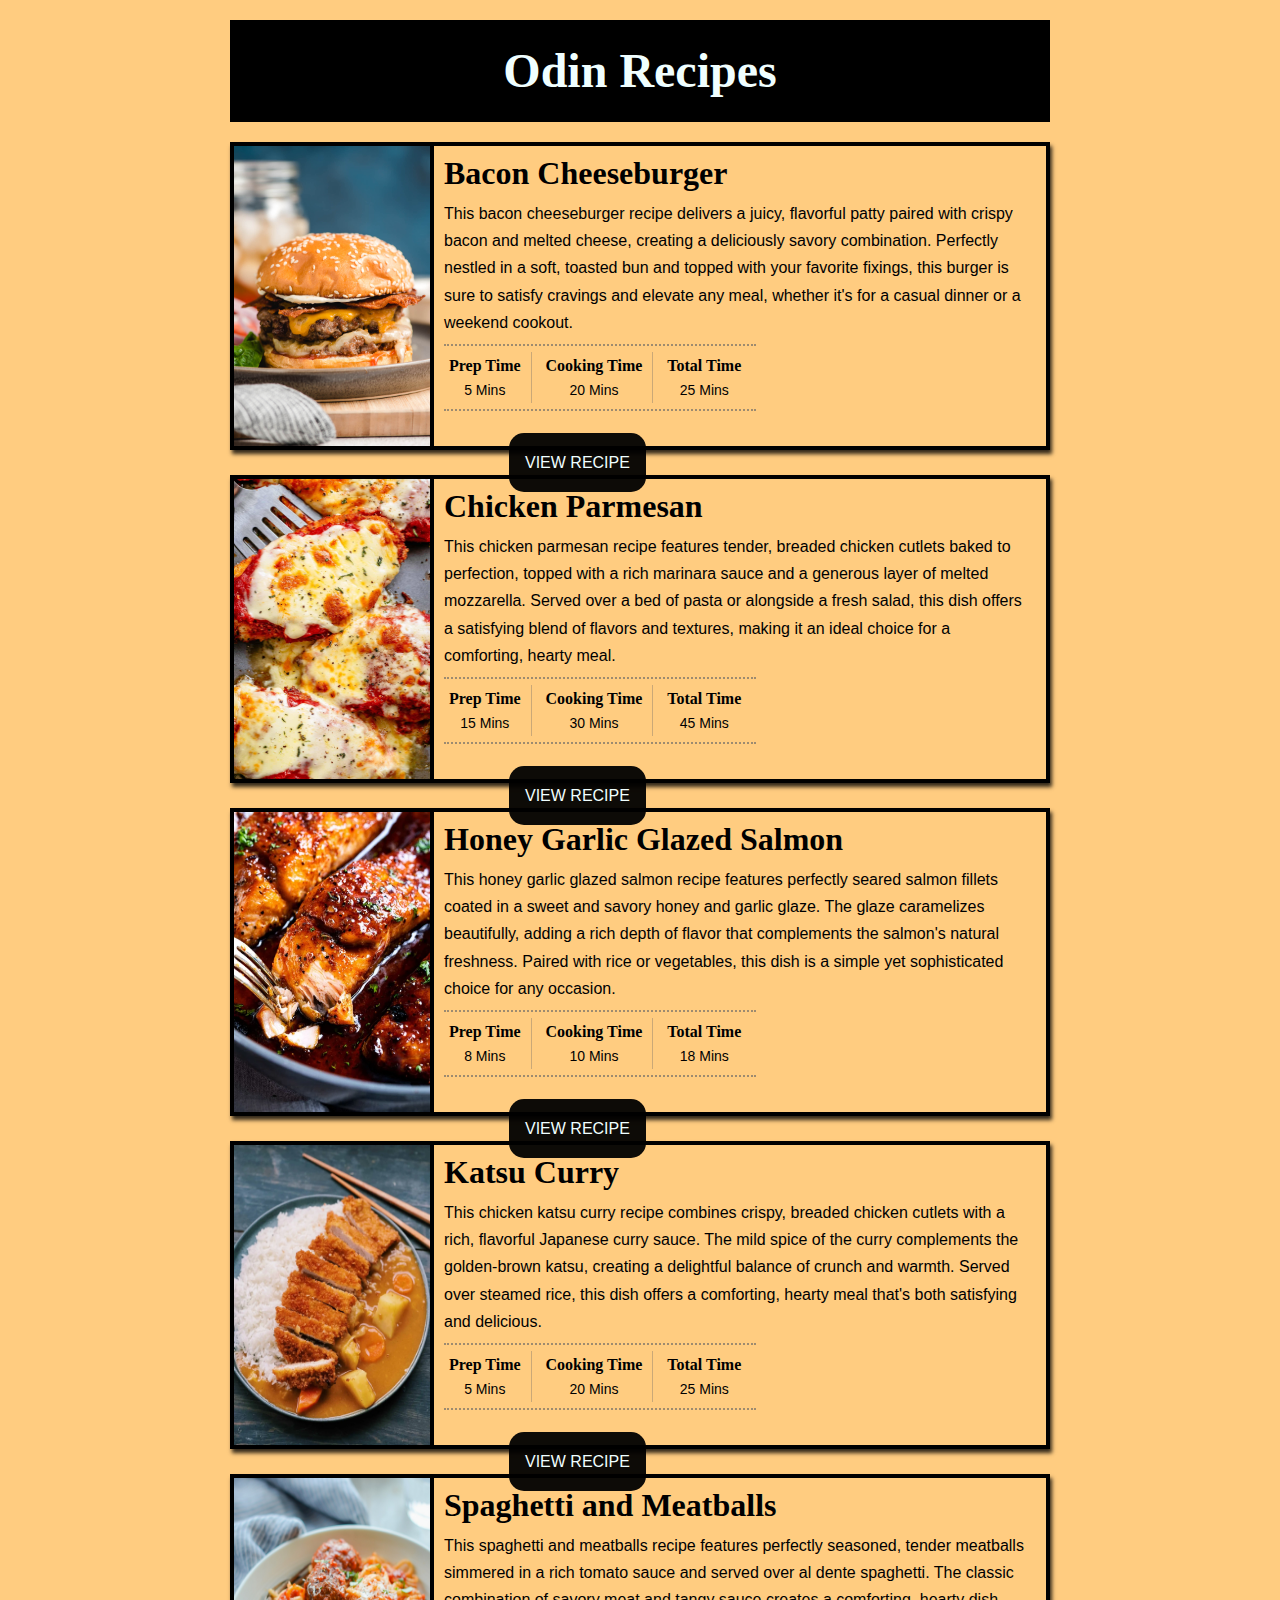
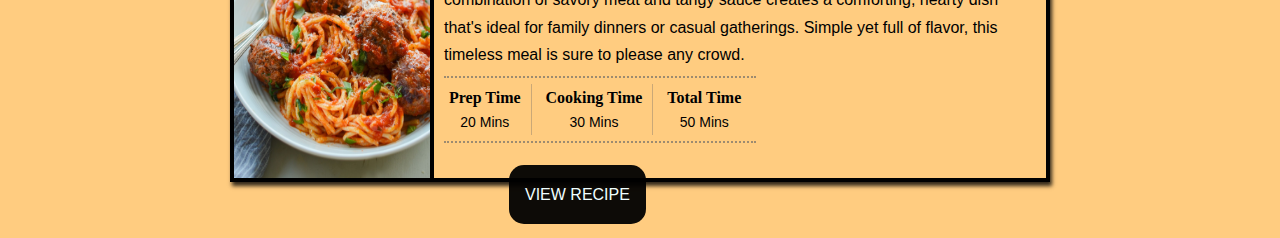
<file: index.html>
<!DOCTYPE html>
<html lang="en-GB">
    <head>
        <meta charset="UTF-8">
        <meta name="viewport" content="width=device-width, initial-scale=1.0">
        <title>Odin Recipes</title>
        <link rel="stylesheet" href="styles/index.css">
    </head>

    <body>
        <div class="main-content">

            <h1 class="page-title">Odin Recipes</h1>

            <div class="recipe-wrapper">
                <img src="images/bacon-cheeseburger-recipe.jpg" class="recipe-image">
                <div class="recipe-card">
                    <h1>Bacon Cheeseburger</h1>
                    <p>This bacon cheeseburger recipe delivers a juicy, flavorful patty paired with crispy bacon and melted cheese, creating a deliciously savory combination. Perfectly nestled in a soft, toasted bun and topped with your favorite fixings, this burger is sure to satisfy cravings and elevate any meal, whether it's for a casual dinner or a weekend cookout.</p>
        
                    <section class="recipe-info">
                        <ul class="recipe-info-list">
                            <li class="recipe-info-item">
                                <h2>Prep Time</h2>
                                <p>5 Mins</p>
                            </li>
                            <li class="recipe-info-item">
                                <h2>Cooking Time</h2>
                                <p>20 Mins</p>
                            </li>
                            <li class="recipe-info-item">
                                <h2>Total Time</h2>
                                <p>25 Mins</p>
                            </li>
                        </ul>
                    </section>
                    <a href="./recipes/bacon-cheeseburger.html">VIEW RECIPE</a>
                </div>
            </div>
            
            <div class="recipe-wrapper">
                <img src="images/chicken-parmesan.jpg" class="recipe-image">
                <div class="recipe-card">
                    <h1>Chicken Parmesan</h1>
                    <p>This chicken parmesan recipe features tender, breaded chicken cutlets baked to perfection, topped with a rich marinara sauce and a generous layer of melted mozzarella. Served over a bed of pasta or alongside a fresh salad, this dish offers a satisfying blend of flavors and textures, making it an ideal choice for a comforting, hearty meal.</p>
        
                    <section class="recipe-info">
                        <ul class="recipe-info-list">
                            <li class="recipe-info-item">
                                <h2>Prep Time</h2>
                                <p>15 Mins</p>
                            </li>
                            <li class="recipe-info-item">
                                <h2>Cooking Time</h2>
                                <p>30 Mins</p>
                            </li>
                            <li class="recipe-info-item">
                                <h2>Total Time</h2>
                                <p>45 Mins</p>
                            </li>
                        </ul>
                    </section>
                    <a href="./recipes/chicken-parmesan.html">VIEW RECIPE</a>
                </div>
            </div>

            <div class="recipe-wrapper">
                <img src="images/honey-garlic-glazed-salmon.webp" class="recipe-image">
                <div class="recipe-card">
                    <h1>Honey Garlic Glazed Salmon</h1>
                    <p>This honey garlic glazed salmon recipe features perfectly seared salmon fillets coated in a sweet and savory honey and garlic glaze. The glaze caramelizes beautifully, adding a rich depth of flavor that complements the salmon's natural freshness. Paired with rice or vegetables, this dish is a simple yet sophisticated choice for any occasion.</p>
        
                    <section class="recipe-info">
                        <ul class="recipe-info-list">
                            <li class="recipe-info-item">
                                <h2>Prep Time</h2>
                                <p>8 Mins</p>
                            </li>
                            <li class="recipe-info-item">
                                <h2>Cooking Time</h2>
                                <p>10 Mins</p>
                            </li>
                            <li class="recipe-info-item">
                                <h2>Total Time</h2>
                                <p>18 Mins</p>
                            </li>
                        </ul>
                    </section>
                    <a href="./recipes/honey-garlic-glazed-salmon.html">VIEW RECIPE</a>
                </div>
            </div>

            <div class="recipe-wrapper">
                <img src="images/katsu-curry.webp" class="recipe-image">
                <div class="recipe-card">
                    <h1>Katsu Curry</h1>
                    <p>This chicken katsu curry recipe combines crispy, breaded chicken cutlets with a rich, flavorful Japanese curry sauce. The mild spice of the curry complements the golden-brown katsu, creating a delightful balance of crunch and warmth. Served over steamed rice, this dish offers a comforting, hearty meal that's both satisfying and delicious.</p>
        
                    <section class="recipe-info">
                        <ul class="recipe-info-list">
                            <li class="recipe-info-item">
                                <h2>Prep Time</h2>
                                <p>5 Mins</p>
                            </li >
                            <li class="recipe-info-item">
                                <h2>Cooking Time</h2>
                                <p>20 Mins</p>
                            </li>
                            <li class="recipe-info-item">
                                <h2>Total Time</h2>
                                <p>25 Mins</p>
                            </li>
                        </ul>
                    </section>
                    <a href="./recipes/katsu-curry.html">VIEW RECIPE</a>
                </div>
            </div>

            <div class="recipe-wrapper">
                <img src="images/spaghetti-and-meatballs.jpg" class="recipe-image">
                <div class="recipe-card">
                    <h1>Spaghetti and Meatballs</h1>
                    <p>This spaghetti and meatballs recipe features perfectly seasoned, tender meatballs simmered in a rich tomato sauce and served over al dente spaghetti. The classic combination of savory meat and tangy sauce creates a comforting, hearty dish that's ideal for family dinners or casual gatherings. Simple yet full of flavor, this timeless meal is sure to please any crowd.</p>
        
                    <section class="recipe-info">
                        <ul class="recipe-info-list">
                            <li class="recipe-info-item">
                                <h2>Prep Time</h2>
                                <p>20 Mins</p>
                            </li>
                            <li class="recipe-info-item">
                                <h2>Cooking Time</h2>
                                <p>30 Mins</p>
                            </li>
                            <li class="recipe-info-item">
                                <h2>Total Time</h2>
                                <p>50 Mins</p>
                            </li>
                        </ul>
                    </section>
                    <a href="./recipes/spaghetti-and-meatballs.html">VIEW RECIPE</a>
                </div>
            </div>
        </div>

    </body>

</html>
</file>
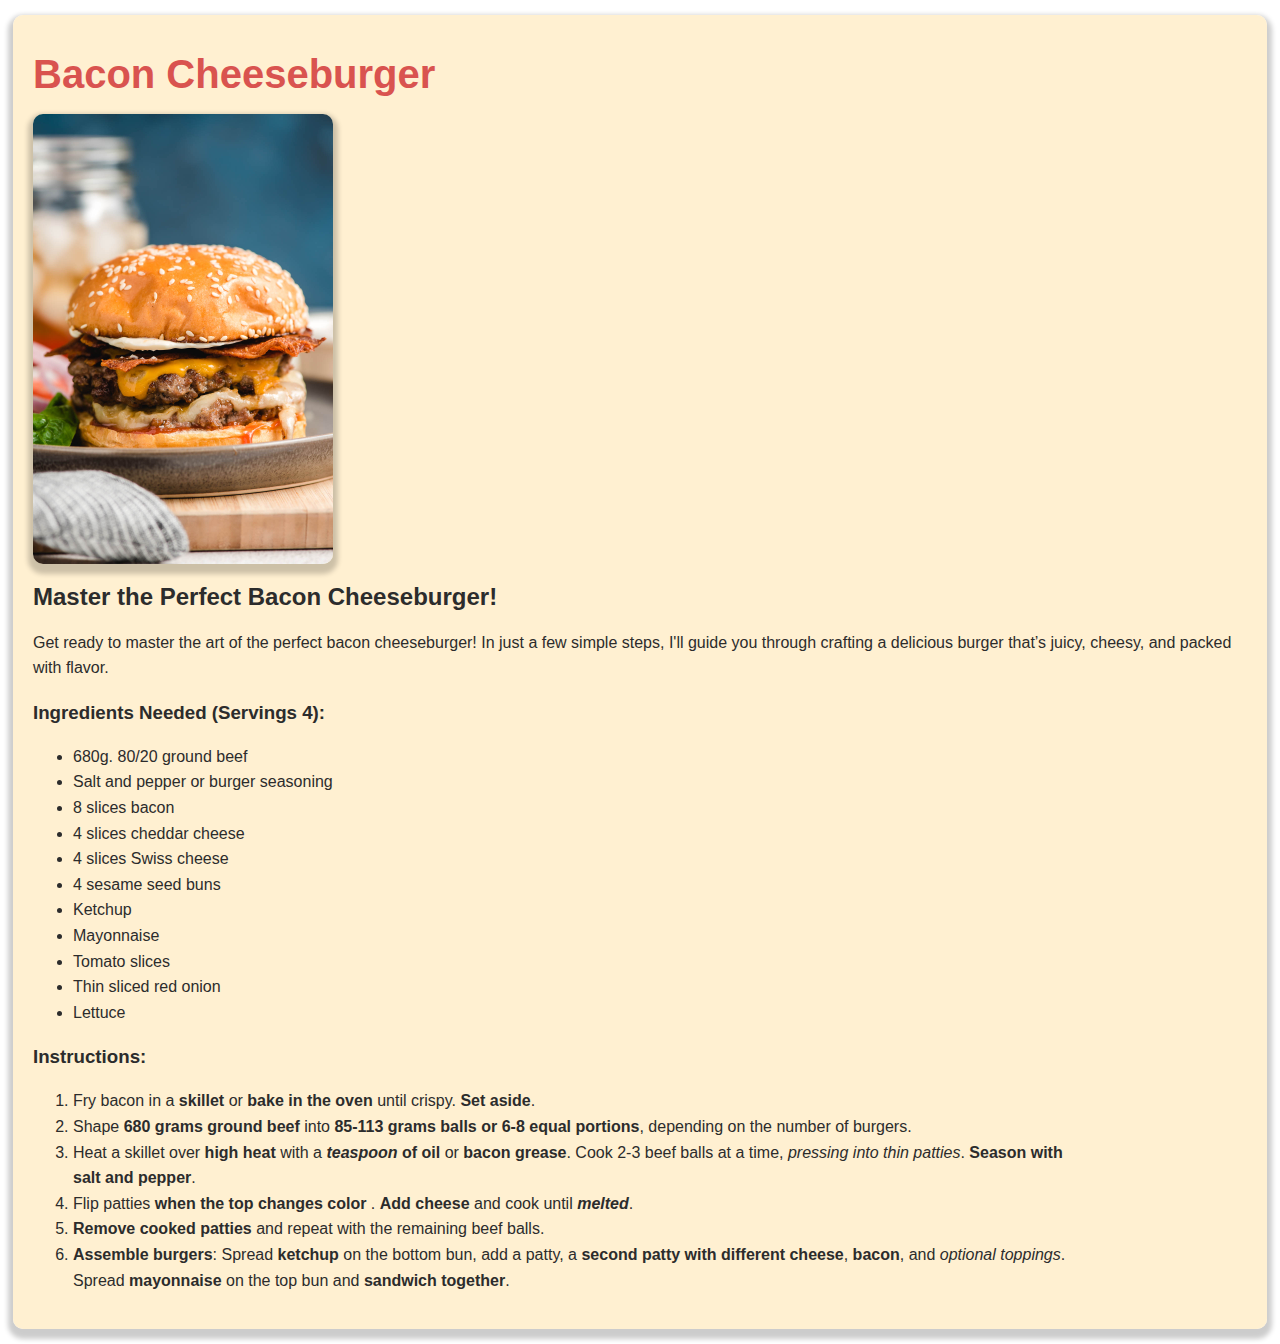
<file: recipes/bacon-cheeseburger.html>
<!DOCTYPE html>
<html lang="en-GB">
    <head>
        <meta charset="UTF-8">
        <meta name="viewport" content="width=device-width, initial-scale=1.0">
        <link rel="stylesheet" href="../styles/recipe-styles.css">
        <title>Bacon Cheeseburger</title>
    </head>
    
    <body>
        <div class="main-content">
            <div class="recipe-header">
                <h1>Bacon Cheeseburger</h1>
                <img src="../images/bacon-cheeseburger-recipe.jpg" 
                    alt="Close-up of a juicy bacon cheeseburger with a sesame seed bun, melted cheese, and ,crispy bacon." 
                    width="300" height="450"
                    class="recipe-img">
            </div>
    
            <div class="recipe-intro">
                <h2>Master the Perfect Bacon Cheeseburger!</h2>
                <p>Get ready to master the art of the perfect bacon cheeseburger! In just a few simple steps, I'll guide you through crafting a delicious burger that’s juicy, cheesy, and packed with flavor.</p>
            </div>
    
            <div class="recipe-ingredients">
                <h3>Ingredients Needed (Servings 4):</h3>
                <ul class="Ingredients-list">
                    <li>680g. 80/20 ground beef</li>
                    <li>Salt and pepper or burger seasoning</li>
                    <li>8 slices bacon</li>
                    <li>4 slices cheddar cheese</li>
                    <li>4 slices Swiss cheese</li>
                    <li>4 sesame seed buns</li>
                    <li>Ketchup</li>
                    <li>Mayonnaise</li>
                    <li>Tomato slices</li>
                    <li>Thin sliced red onion</li>
                    <li>Lettuce</li>
                </ul>
            </div>
    
            <div class="recipe-instructions">
                <h3>Instructions:</h3>
                <ol style="width: 1000px;" class="instruction-list">
                    <li>Fry bacon in a <strong>skillet</strong> or <strong>bake in the oven</strong> until crispy. <strong>Set aside</strong>.</li>
                    <li>Shape <strong>680 grams ground beef</strong> into <strong>85-113 grams balls or 6-8 equal portions</strong>, depending on the number of burgers.</li>
                    <li>Heat a skillet over <strong>high heat</strong> with a <strong><em>teaspoon</em> of oil</strong> or <strong>bacon grease</strong>. Cook 2-3 beef balls at a time, <em>pressing into thin patties</em>. <strong>Season with salt and pepper</strong>.</li>
                    <li>Flip patties <strong>when the top changes color</strong> . <strong>Add cheese</strong> and cook until <strong><em>melted</em></strong>.</li>
                    <li><strong>Remove cooked patties</strong> and repeat with the remaining beef balls.</li>
                    <li><strong>Assemble burgers</strong>: Spread <strong>ketchup</strong> on the bottom bun, add a patty, a <strong>second patty with different cheese</strong>, <strong>bacon</strong>, and <em>optional toppings</em>. Spread <strong>mayonnaise</strong> on the top bun and <strong>sandwich together</strong>.</li>
                </ol>
            </div>
        </div>
    </body>
</html>
</file>
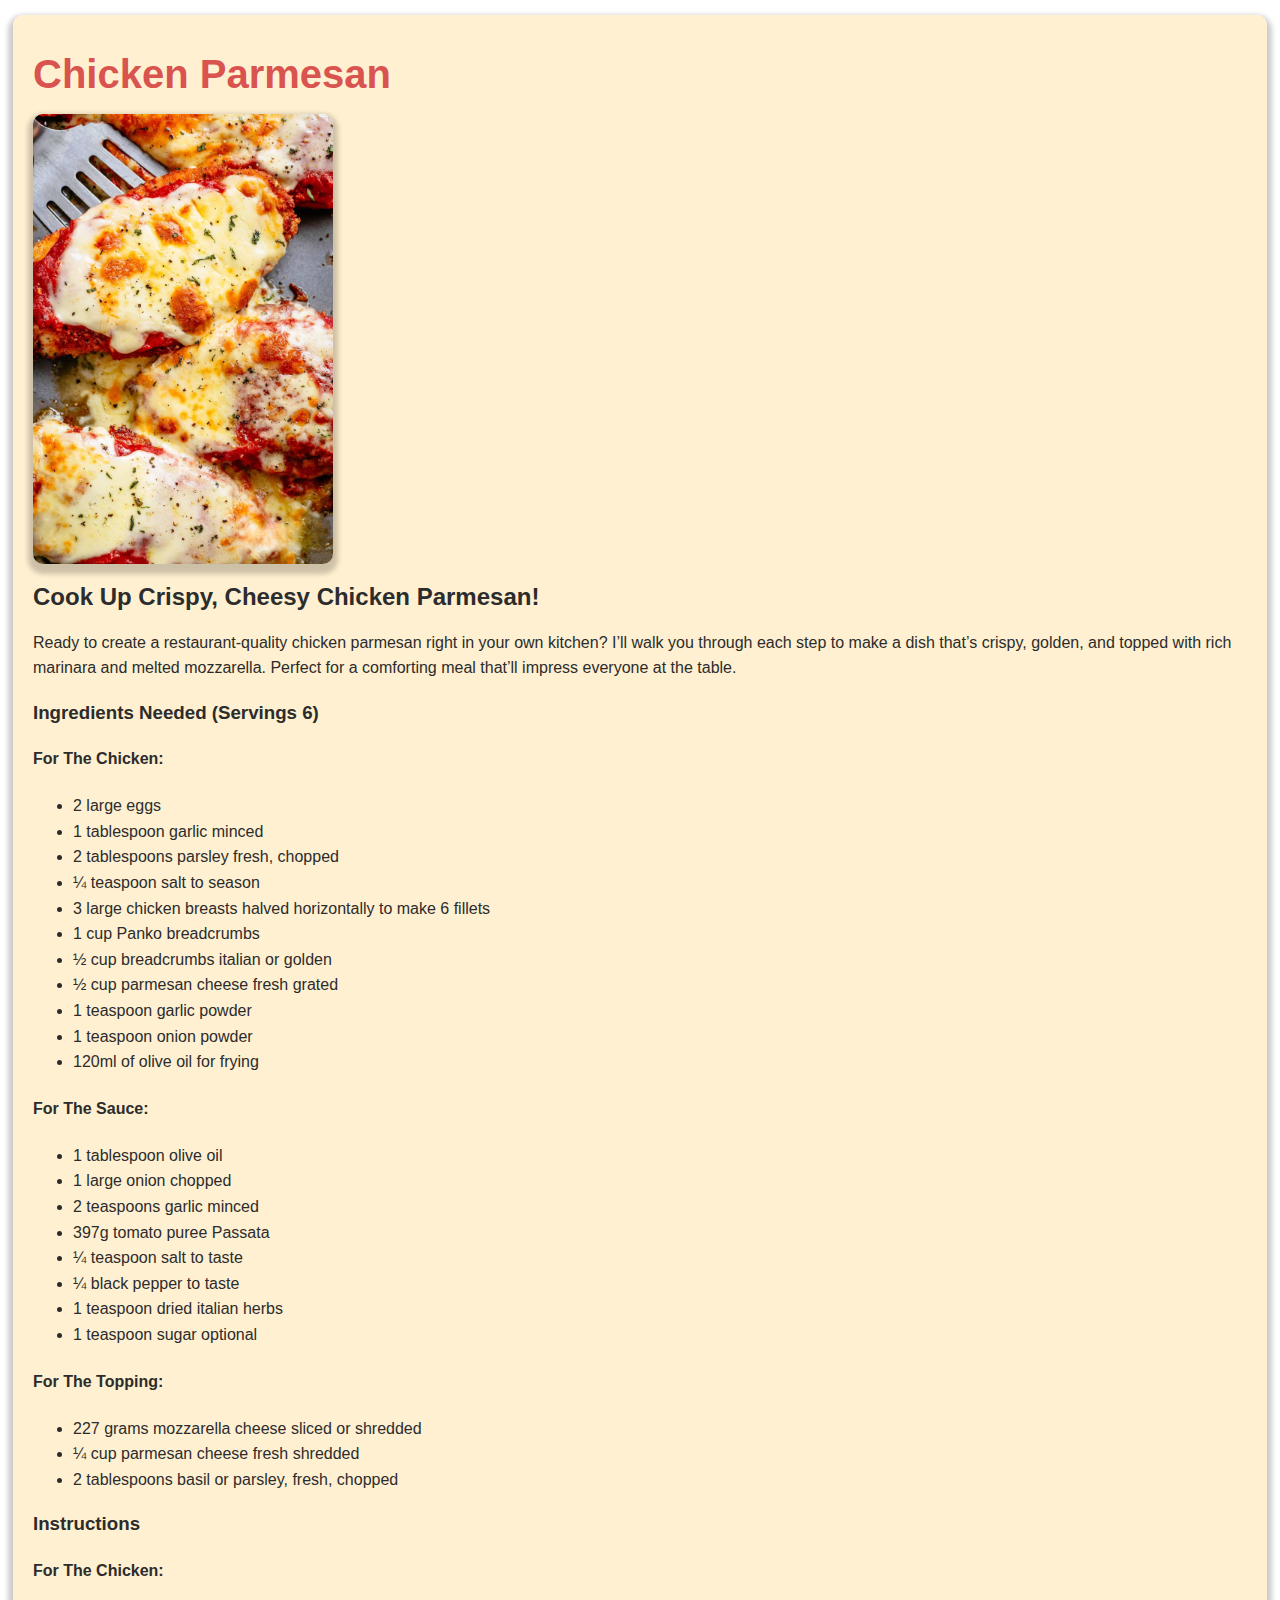
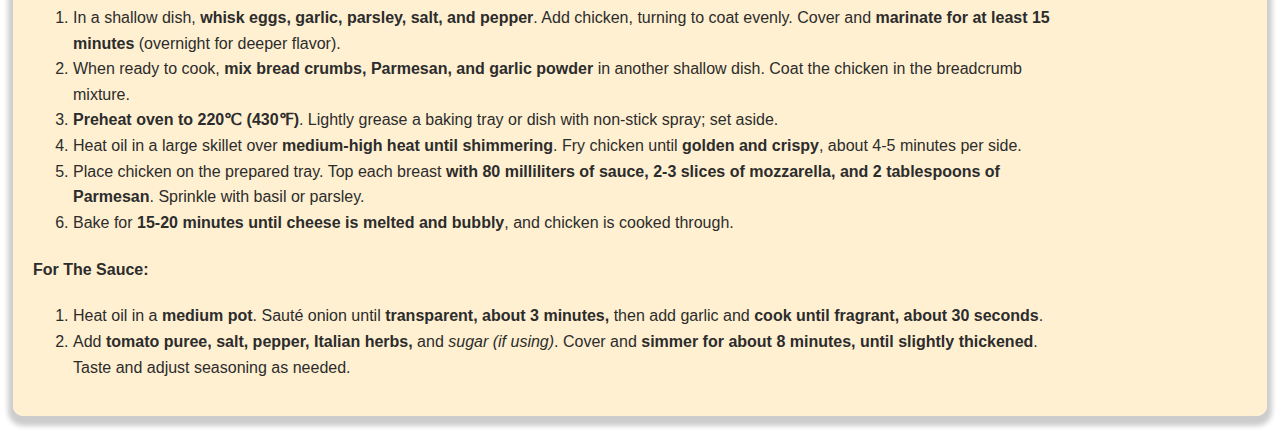
<file: recipes/chicken-parmesan.html>
<!DOCTYPE html>
<html lang="en-GB">
    <head>
        <meta charset="UTF-8">
        <meta name="viewport" content="width=device-width, initial-scale=1.0">
        <link rel="stylesheet" href="../styles/recipe-styles.css">
        <title>Chicken Parmesan</title>
    </head>

    <body>
        <div class="main-content">
            <div class="recipe-header">
                <h1>Chicken Parmesan</h1>
                <img src="../images/chicken-parmesan.jpg" 
                alt="Close-up of chicken parmesan topped with melted cheese, marinara sauce, and sprinkled with herbs" 
                width="300" height="450"
                class="recipe-img">
            </div>
    
            <div class="recipe-intro">
                <h2>Cook Up Crispy, Cheesy Chicken Parmesan!</h2>
                <p>Ready to create a restaurant-quality chicken parmesan right in your own kitchen? I’ll walk you through each step to make a dish that’s crispy, golden, and topped with rich marinara and melted mozzarella. Perfect for a comforting meal that’ll impress everyone at the table.</p>
            </div>
    
            <div class="recipe-ingredients">
                <h3>Ingredients Needed (Servings 6)</h3>
                <h4>For The Chicken:</h4>
                <ul class="Ingredients-list">
                    <li>2 large eggs</li>
                    <li>1 tablespoon garlic minced</li>
                    <li>2 tablespoons parsley fresh, chopped</li>
                    <li>&frac14; teaspoon salt to season</li>
                    <li>3 large chicken breasts halved horizontally to make 6 fillets</li>
                    <li>1 cup Panko breadcrumbs</li>
                    <li>&frac12; cup breadcrumbs italian or golden</li>
                    <li>&frac12; cup parmesan cheese fresh grated</li>
                    <li>1 teaspoon garlic powder</li>
                    <li>1 teaspoon onion powder</li>
                    <li>120ml of olive oil for frying</li>
                </ul>
        
                <h4>For The Sauce:</h4>
                <ul class="Ingredients-list">
                    <li>1 tablespoon olive oil</li>
                    <li>1 large onion chopped</li>
                    <li>2 teaspoons garlic minced</li>
                    <li>397g tomato puree Passata</li>
                    <li>&frac14; teaspoon salt to taste</li>
                    <li>&frac14; black pepper to taste</li>
                    <li>1 teaspoon dried italian herbs</li>
                    <li>1 teaspoon sugar optional</li>
                </ul>
        
                <h4>For The Topping:</h4>
                <ul class="Ingredients-list">
                    <li>227 grams mozzarella cheese sliced or shredded</li>
                    <li>&frac14; cup parmesan cheese fresh shredded</li>
                    <li>2 tablespoons basil or parsley, fresh, chopped</li>
                </ul>
            </div>
    
            <div class="recipe-instructions">
                <h3>Instructions</h3>
                <h4>For The Chicken:</h4>
                <ol style="width: 1000px;" class="instruction-list">
                    <li>In a shallow dish, <strong>whisk eggs, garlic, parsley, salt, and pepper</strong>. Add chicken, turning to coat evenly. Cover and <strong>marinate for at least 15 minutes</strong> (overnight for deeper flavor).</li>
                    <li>When ready to cook, <strong>mix bread crumbs, Parmesan, and garlic powder </strong>in another shallow dish. Coat the chicken in the breadcrumb mixture.</li>
                    <li><strong>Preheat oven to 220&#8451; (430&#8457;)</strong>. Lightly grease a baking tray or dish with non-stick spray; set aside.</li>
                    <li>Heat oil in a large skillet over <strong>medium-high heat until shimmering</strong>. Fry chicken until <strong>golden and crispy</strong>, about 4-5 minutes per side.</li>
                    <li>Place chicken on the prepared tray. Top each breast <strong>with 80 milliliters  of sauce, 2-3 slices of mozzarella, and 2 tablespoons of Parmesan</strong>. Sprinkle with basil or parsley.</li>
                    <li>Bake for <strong>15-20 minutes until cheese is melted and bubbly</strong>, and chicken is cooked through.</li>
                </ol>
        
                <h4>For The Sauce:</h4>
                <ol style="width: 1000px;" class="instruction-list">
                    <li>Heat oil in a <strong>medium pot</strong>. Sauté onion until <strong>transparent, about 3 minutes,</strong> then add garlic and <strong>cook until fragrant, about 30 seconds</strong>.</li>
                    <li>Add <strong>tomato puree, salt, pepper, Italian herbs,</strong> and <em>sugar (if using)</em>. Cover and <strong>simmer for about 8 minutes, until slightly thickened</strong>. Taste and adjust seasoning as needed.</li>
                </ol>
            </div>
        </div>
    </body>
</html>
</file>
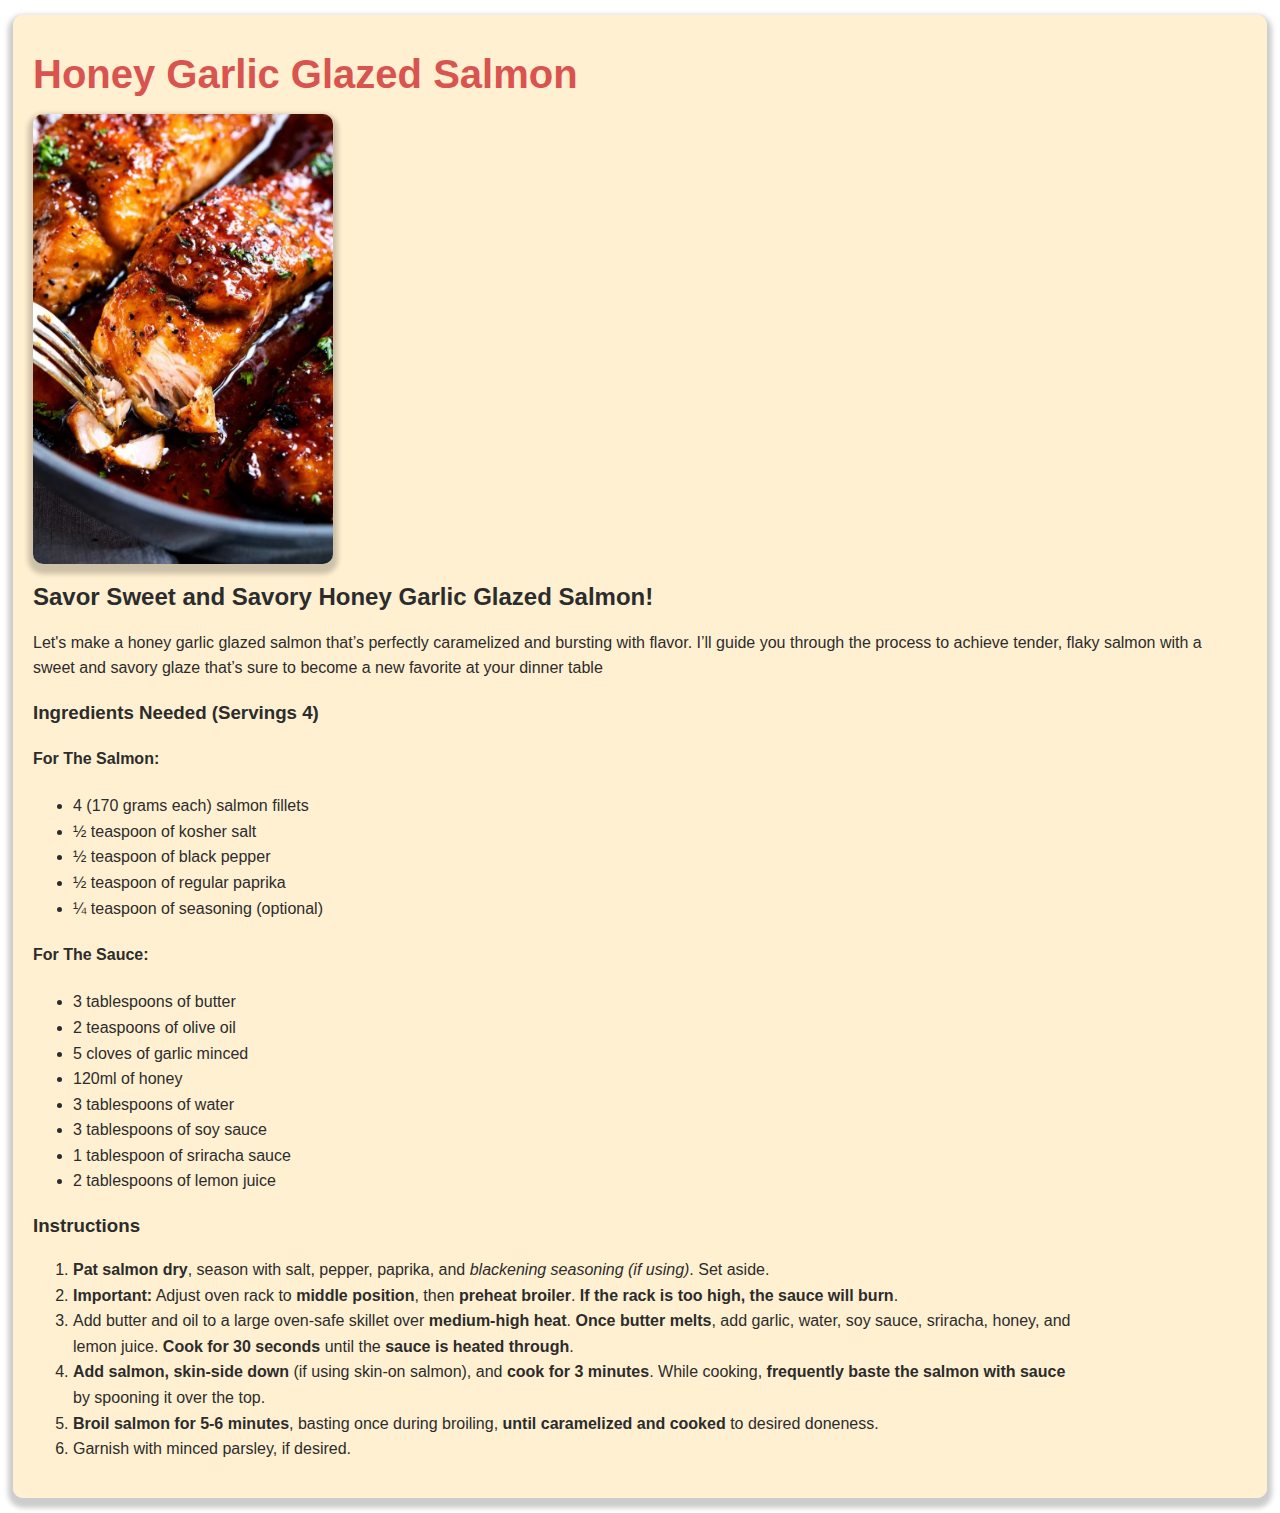
<file: recipes/honey-garlic-glazed-salmon.html>
<!DOCTYPE html>
<html lang="en">
    <head>
        <meta charset="UTF-8">
        <meta name="viewport" content="width=device-width, initial-scale=1.0">
        <link rel="stylesheet" href="../styles/recipe-styles.css">
        <title>Honey Garlic Glazed Salmon</title>
    </head>

    <body>
        <div class="main-content">
            <div class="recipe-header">
                <h1>Honey Garlic Glazed Salmon</h1>
                <img src="../images/honey-garlic-glazed-salmon.webp" 
                alt="Close-up of honey garlic glazed salmon fillets, cooked to a golden brown and garnished with herbs" 
                width="300" height="450" 
                class="recipe-img">
            </div>
    
            <div class="recipe-intro">
                <h2>Savor Sweet and Savory Honey Garlic Glazed Salmon!</h2>
                <p>Let's make a honey garlic glazed salmon that’s perfectly caramelized and bursting with flavor. I’ll guide you through the process to achieve tender, flaky salmon with a sweet and savory glaze that’s sure to become a new favorite at your dinner table</p>
            </div>
    
            <div class="recipe-ingredients">
                <h3>Ingredients Needed (Servings 4)</h3>
                <h4>For The Salmon:</h4>
                <ul class="Ingredients-list">
                    <li>4 (170 grams each) salmon fillets</li>
                    <li>&frac12; teaspoon of kosher salt</li>
                    <li>&frac12; teaspoon of black pepper</li>
                    <li>&frac12; teaspoon of regular paprika</li>
                    <li>&frac14; teaspoon of seasoning (optional)</li>
                </ul>
        
                <h4>For The Sauce:</h4>
                <ul class="Ingredients-list">
                    <li>3 tablespoons of butter</li>
                    <li>2 teaspoons of olive oil</li>
                    <li>5 cloves of garlic minced</li>
                    <li>120ml of honey</li>
                    <li>3 tablespoons of water</li>
                    <li>3 tablespoons of soy sauce</li>
                    <li>1 tablespoon of sriracha sauce</li>
                    <li>2 tablespoons of lemon juice</li>
                </ul>
            </div>
    
            <div class="recipe-instructions">
                <h3>Instructions</h3>
                <ol style="width: 1000px;" class="instruction-list">
                    <li><strong>Pat salmon dry</strong>, season with <string>salt, pepper, paprika,</string> and <em>blackening seasoning (if using)</em>. Set aside.</li>
                    <li><strong>Important:</strong> Adjust oven rack to <strong>middle position</strong>, then <strong>preheat broiler</strong>. <strong>If the rack is too high, the sauce will burn</strong>.</li>
                    <li>Add butter and oil to a large oven-safe skillet over <strong>medium-high heat</strong>. <strong>Once butter melts</strong>, add garlic, water, soy sauce, sriracha, honey, and lemon juice. <strong>Cook for 30 seconds </strong>until the <strong>sauce is heated through</strong>.</li>
                    <li><strong>Add salmon, skin-side down </strong>(if using skin-on salmon), and <strong>cook for 3 minutes</strong>. While cooking, <strong>frequently baste the salmon with sauce </strong>by spooning it over the top.</li>
                    <li><strong>Broil salmon for 5-6 minutes</strong>, basting once during broiling, <strong>until caramelized and cooked </strong>to desired doneness.</li>
                    <li>Garnish with minced parsley, if desired.</li>
                </ol>
            </div>
        </div>
    </body>
</html>
</file>
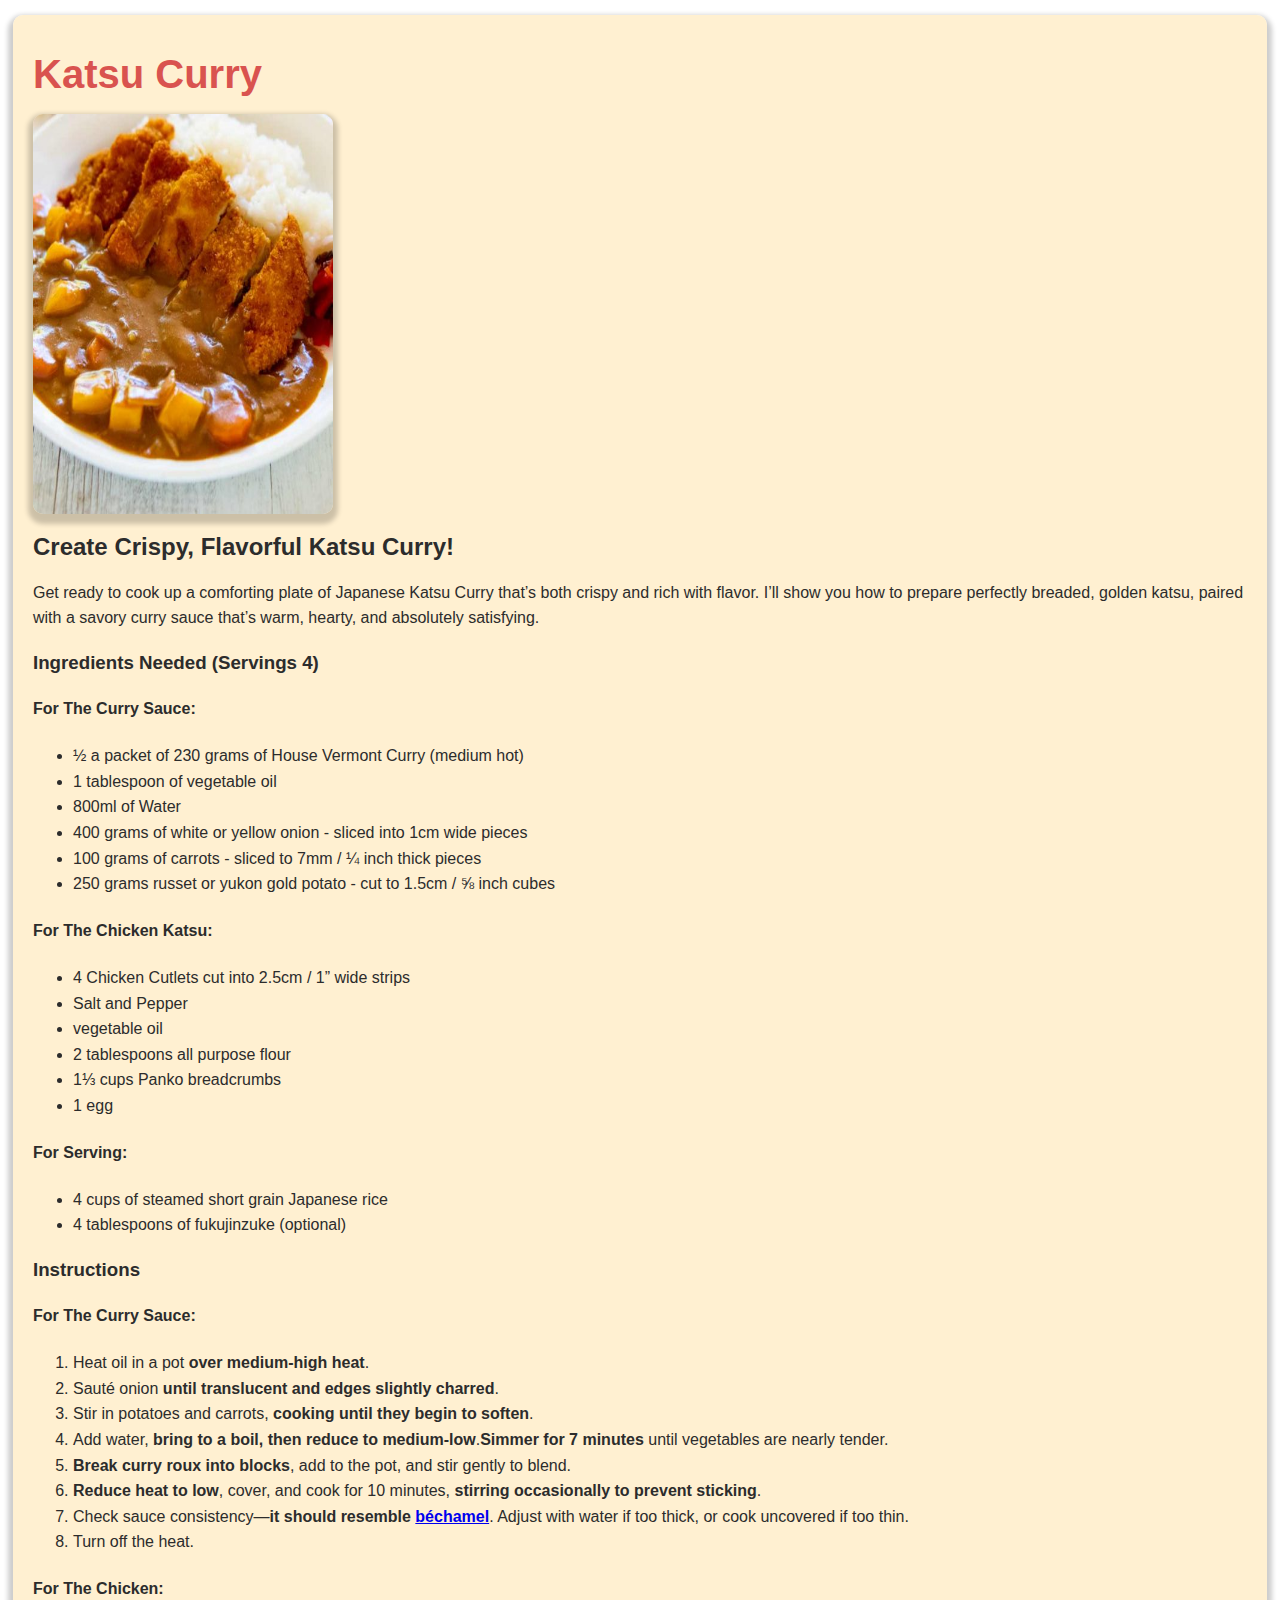
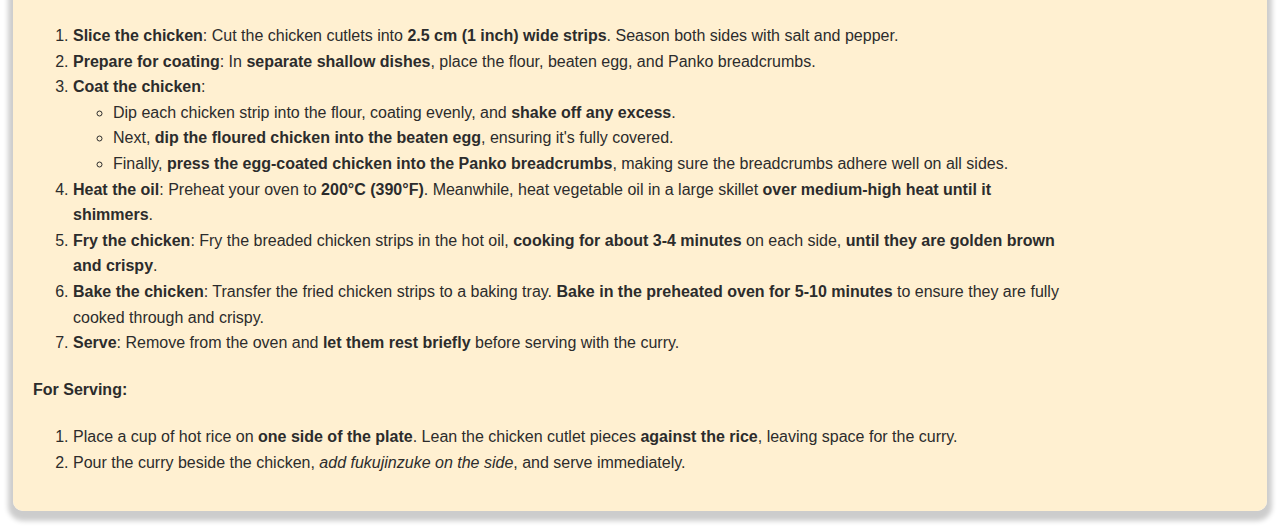
<file: recipes/katsu-curry.html>
<!DOCTYPE html>
<html lang="en">
    <head>
        <meta charset="UTF-8">
        <meta name="viewport" content="width=device-width, initial-scale=1.0">
        <link rel="stylesheet" href="../styles/recipe-styles.css">
        <title>Katsu Curry</title>
    </head>
    
    <body>
        <div class="main-content">
            <div class="recipe-header">
                <h1>Katsu Curry</h1>
                <img src="../images/katsu-curry.jpg" 
                alt="A bowl of Japanese katsu curry, featuring crispy breaded chicken cutlets served over white rice with a side of rich curry sauce containing diced carrots, garnished with green onions."
                width="300" height="400" 
                class="recipe-img">
            </div>
    
            <div class="recipe-intro">
                <h2>Create Crispy, Flavorful Katsu Curry!</h2>
                <p>Get ready to cook up a comforting plate of Japanese Katsu Curry that’s both crispy and rich with flavor. I’ll show you how to prepare perfectly breaded, golden katsu, paired with a savory curry sauce that’s warm, hearty, and absolutely satisfying.</p>
            </div>
    
            <div class="recipe-ingredients">
                <h3>Ingredients Needed (Servings 4)</h3>
                <h4>For The Curry Sauce:</h4>
                <ul class="Ingredients-list">
                    <li>&frac12; a packet of 230 grams of House Vermont Curry (medium hot)</li>
                    <li>1 tablespoon of vegetable oil</li>
                    <li>800ml of Water</li>
                    <li>400 grams of white or yellow onion - sliced into 1cm wide pieces</li>
                    <li>100 grams of carrots - sliced to 7mm / &frac14; inch thick pieces</li>
                    <li>250 grams russet or yukon gold potato -  cut to 1.5cm / &frac58; inch cubes</li>
                </ul>
        
                <h4>For The Chicken Katsu:</h4>
                <ul class="Ingredients-list">
                    <li>4 Chicken Cutlets cut into 2.5cm / 1” wide strips </li>
                    <li>Salt and Pepper</li>
                    <li>vegetable oil</li>
                    <li>2 tablespoons all purpose flour</li>
                    <li>1&frac13; cups Panko breadcrumbs</li>
                    <li>1 egg</li>
                </ul>
        
                <h4>For Serving:</h4>
                <ul class="Ingredients-list">
                    <li>4 cups of steamed short grain Japanese rice</li>
                    <li>4 tablespoons of fukujinzuke (optional)</li>
                </ul>
            </div>
    
            <div class="recipe-instructions">
                <h3>Instructions</h3>
                <h4>For The Curry Sauce:</h4>
                <ol style="width: 1000px;" class="instruction-list">
                    <li>Heat oil in a pot <strong>over medium-high heat</strong>.</li>
                    <li>Sauté onion <strong>until translucent and edges slightly charred</strong>.</li>
                    <li>Stir in potatoes and carrots, <strong>cooking until they begin to soften</strong>.</li>
                    <li>Add water, <strong>bring to a boil, then reduce to medium-low</strong>.<strong>Simmer for 7 minutes</strong>  until vegetables are nearly tender.</li>
                    <li><strong>Break curry roux into blocks</strong>, add to the pot, and stir gently to blend.</li>
                    <li><strong>Reduce heat to low</strong>, cover, and cook for 10 minutes,<strong> stirring occasionally to prevent sticking</strong>.</li>
                    <li>Check sauce consistency—<strong>it should resemble <a href="https://assets.epicurious.com/photos/573dd7172931ccb32b4540c6/1:1/w_2560%2Cc_limit/shutterstock_255028507.jpg" target="_blank" rel="noopener noreferrer">b&eacute;chamel</a></strong>. Adjust with water if too thick, or cook uncovered if too thin.</li>
                    <li>Turn off the heat.</li>
                </ol>
        
                <h4>For The Chicken:</h4>
                <ol style="width: 1000px;" class="instruction-list">
                    <li><strong>Slice the chicken</strong>: Cut the chicken cutlets into<strong> 2.5 cm (1 inch) wide strips</strong>. Season both sides with salt and pepper.</li>
                    <li><strong>Prepare for coating</strong>: In <strong>separate shallow dishes</strong>, place the flour, beaten egg, and Panko breadcrumbs.</li>
                    <li><strong>Coat the chicken</strong>:
                        <ul>
                            <li>Dip each chicken strip into the flour, coating evenly, and <strong>shake off any excess</strong>.</li>
                            <li>Next, <strong>dip the floured chicken into the beaten egg</strong>, ensuring it's fully covered.</li>
                            <li>Finally, <strong>press the egg-coated chicken into the Panko breadcrumbs</strong>, making sure the breadcrumbs adhere well on all sides.</li>
                        </ul>
                    </li>
                    <li><strong>Heat the oil</strong>: Preheat your oven to <strong>200°C (390°F)</strong>. Meanwhile, heat vegetable oil in a large skillet <strong>over medium-high heat until it shimmers</strong>.</li>
                    <li><strong>Fry the chicken</strong>: Fry the breaded chicken strips in the hot oil, <strong>cooking for about 3-4 minutes</strong> on each side, <strong>until they are golden brown and crispy</strong>.</li>
                    <li><strong>Bake the chicken</strong>: Transfer the fried chicken strips to a baking tray. <strong>Bake in the preheated oven for 5-10 minutes</strong> to ensure they are fully cooked through and crispy.</li>
                    <li><strong>Serve</strong>: Remove from the oven and <strong>let them rest briefly</strong> before serving with the curry.</li>
                </ol>
        
                <h4>For Serving:</h4>
                <ol style="width: 1000px;" class="instruction-list">
                    <li>Place a cup of hot rice on <strong>one side of the plate</strong>. Lean the chicken cutlet pieces <strong>against the rice</strong>, leaving space for the curry.</li>
                    <li>Pour the curry beside the chicken, <em>add fukujinzuke on the side</em>, and serve immediately.</li>
                </ol>
            </div>
        </div>
    </body>
</html>
</file>
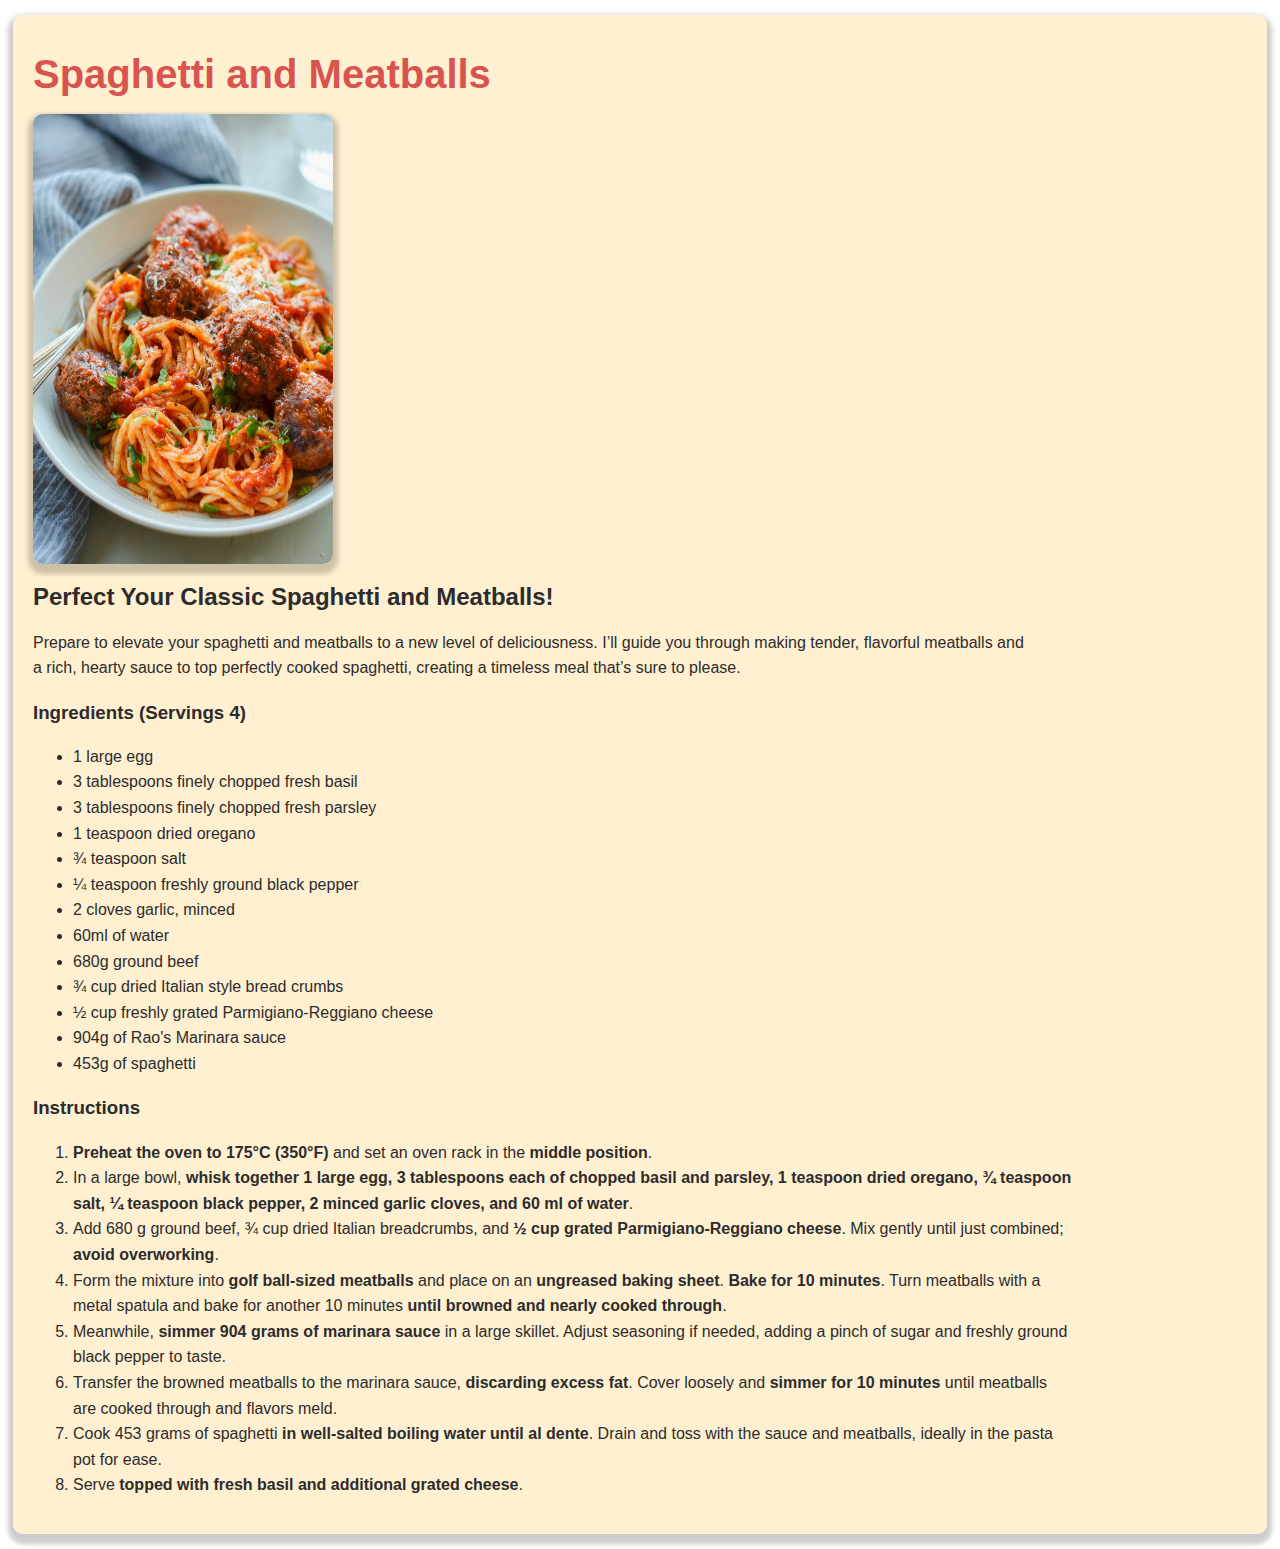
<file: recipes/spaghetti-and-meatballs.html>
<!DOCTYPE html>
<html lang="en">
    <head>
        <meta charset="UTF-8">
        <meta name="viewport" content="width=device-width, initial-scale=1.0">
        <link rel="stylesheet" href="../styles/recipe-styles.css">
        <title>Spaghetti and Meatballs</title>
    </head>
    
    <body>
        <div class="main-content">
            <div class="recipe-header">
                <h1>Spaghetti and Meatballs</h1>
                <img src="../images/spaghetti-and-meatballs.jpg" 
                alt="A bowl of spaghetti and meatballs, topped with marinara sauce, fresh parsley, and grated Parmesan cheese" 
                width="300" height="450" 
                class="recipe-img">
            </div>
    
            <div class="recipe-intro">
                <h2>Perfect Your Classic Spaghetti and Meatballs!</h2>
                <p style="width: 1000px;">Prepare to elevate your spaghetti and meatballs to a new level of deliciousness. I’ll guide you through making tender, flavorful meatballs and a rich, hearty sauce to top perfectly cooked spaghetti, creating a timeless meal that’s sure to please.</p>
            </div>
    
            <div class="recipe-ingredients">
                <h3>Ingredients (Servings 4)</h3>
                <ul class="Ingredients-list">
                    <li>1 large egg</li>
                    <li>3 tablespoons finely chopped fresh basil </li>
                    <li>3 tablespoons finely chopped fresh parsley</li>
                    <li>1 teaspoon dried oregano</li>
                    <li>&frac34; teaspoon salt</li>
                    <li>&frac14; teaspoon freshly ground black pepper</li>
                    <li>2 cloves garlic, minced</li>
                    <li>60ml of water</li>
                    <li>680g ground beef</li>
                    <li>&frac34; cup dried Italian style bread crumbs</li>
                    <li>&frac12; cup freshly grated Parmigiano-Reggiano cheese</li>
                    <li>904g of Rao's Marinara sauce</li>
                    <li>453g of spaghetti</li>
                </ul>
            </div>
    
            <div class="recipe-instructions">
                <h3>Instructions</h3>
                <ol style="width: 1000px;" class="instruction-list">
                    <li><strong>Preheat the oven to 175°C (350°F)</strong> and set an oven rack in the <strong>middle position</strong>.</li>
                    <li>In a large bowl, <strong>whisk together 1 large egg, 3 tablespoons each of chopped basil and parsley, 1 teaspoon dried oregano, ¾ teaspoon salt, ¼ teaspoon black pepper, 2 minced garlic cloves, and 60 ml of water</strong>.</li>
                    <li>Add 680 g ground beef, ¾ cup dried Italian breadcrumbs, and <strong>½ cup grated Parmigiano-Reggiano cheese</strong>. Mix gently until just combined; <strong>avoid overworking</strong>.</li>
                    <li>Form the mixture into <strong>golf ball-sized meatballs</strong> and place on an <strong>ungreased baking sheet</strong>. <strong>Bake for 10 minutes</strong>. Turn meatballs with a metal spatula and bake for another 10 minutes <strong>until browned and nearly cooked through</strong>.</li>
                    <li>Meanwhile, <strong>simmer 904 grams of marinara sauce</strong> in a large skillet. Adjust seasoning if needed, adding a pinch of sugar and freshly ground black pepper to taste.</li>
                    <li>Transfer the browned meatballs to the marinara sauce, <strong>discarding excess fat</strong>. Cover loosely and <strong>simmer for 10 minutes</strong> until meatballs are cooked through and flavors meld.</li>
                    <li>Cook 453 grams of spaghetti <strong>in well-salted boiling water until al dente</strong>. Drain and toss with the sauce and meatballs, ideally in the pasta pot for ease.</li>
                    <li>Serve <strong>topped with fresh basil and additional grated cheese</strong>.</li>
                </ol>
            </div>
        </div>
    </body>
</html>
</file>
<file: styles/index.css>
* {
    line-height: 1.7;
    margin: 0;
    padding: 0;
    box-sizing: border-box;
}

body {
    background-color: rgba(255, 193, 101, 0.829);
}

h1, h2 {
    font-family: 'Franklin Gothic Medium';
}

p, a {
    font-family: 'Roboto', sans-serif;
    font-weight: 500;
}

.page-title {
    text-align: center;
    margin: 20px auto;
    background-color: black;
    color: azure;
    padding: 10px;
    font-size: 48px;
    width: 820px;
}

.recipe-wrapper {
    width: 820px;
    border: 4px solid black;
    margin: 20px auto 25px;
    box-shadow: 2px 4px 4px rgba(0, 0, 0, 0.8);
}

.recipe-image {
    display: inline-block;
    height: 300px;
    width: 200px;
    vertical-align: top;
    border-right: 4px solid black;
}

.recipe-card {
    display: inline-block;
    width: 580px;
    height: 300px;
    vertical-align: top;
    margin: 0px 6px 0px;
}

.recipe-card a {
    display: inline-block;
    text-decoration: none;
    border-radius: 15px;
    padding: 16px;
    background-color: rgba(0, 0, 0, 0.95);
    color: rgb(240, 255, 255);
    margin: 14px 65px;
    font-size: 16px;
}

.recipe-card a:hover {
    background-color: rgba(0, 0, 0, 0.865)
}

.recipe-info {
    display: inline-block;
    vertical-align: top;
    border-top: 2px dotted rgba(102, 102, 102, 0.645);
    border-bottom: 2px dotted rgb(102, 102, 102, 0.645);
    margin: 8px 0px;
    padding: 6px 0px;
}

.recipe-info-list {
    list-style: none;
    display: inline-block;
}

.recipe-info-item {
    display: inline-block;
    text-align: center;
    padding-right:5px;
    margin-right: 5px;
}

.recipe-info-item h2 {
    font-size: 16px;
    margin: 0px 5px;
}

.recipe-info-item p {
    font-size: 14px;
}

.recipe-info-item:nth-child(-n+2) {
    border-right: 1.5px solid rgba(102, 102, 102, 0.345);
}
</file>
<file: styles/recipe-styles.css>
.main-content {
    font-family: Arial, Helvetica, sans-serif;
    background-color: rgba(255, 238, 204, 0.903);
    color: #2c2c2c;
    line-height: 1.6rem;
    margin: 15px 5px;
    padding: 20px;
    border-radius: 10px;
    box-shadow: 0 5px 5px 5px rgba(0, 0, 0, 0.2);
}

.recipe-header h1 {
    font-size: 2.5em;
    color: #d9534f;
}

.recipe-img {
    display: block;
    border-radius: 10px;
    box-shadow: 0 5px 5px 5px rgba(0, 0, 0, 0.2);
}
</file>
